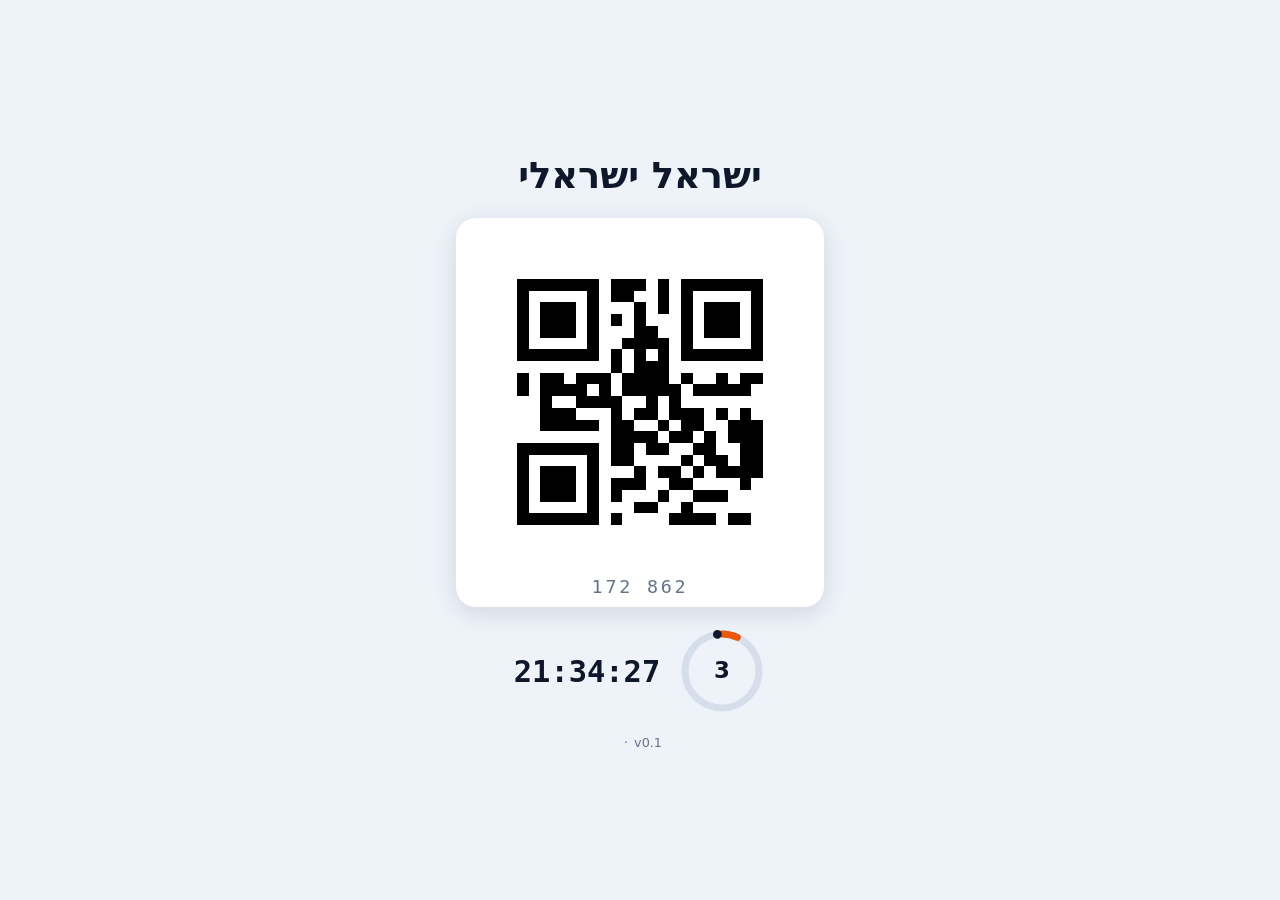
<file: index.html>
<!doctype html>
<html lang="he" dir="rtl">
<head>
  <meta charset="utf-8">
  <meta name="viewport" content="width=device-width, initial-scale=1, viewport-fit=cover">
  <meta http-equiv="Content-Security-Policy" content="default-src 'self'; script-src 'self'; style-src 'self'; img-src 'self' data:; connect-src 'self'; manifest-src 'self'; worker-src 'self'; base-uri 'none'; form-action 'none'; object-src 'none'">
  <meta name="referrer" content="no-referrer">
  <meta name="theme-color" content="#1d4ed8">
  <meta name="apple-mobile-web-app-capable" content="yes">
  <meta name="mobile-web-app-capable" content="yes">
  <meta name="apple-mobile-web-app-title" content="תעודת תלמיד">
  <title>תעודת תלמיד</title>
  <link rel="manifest" href="manifest.webmanifest">
  <link rel="icon" href="icons/icon-192.png" type="image/png">
  <link rel="apple-touch-icon" href="icons/apple-touch-icon.png">
  <link rel="stylesheet" href="style.css">
</head>
<body>
  <main class="screen">
    <h1 class="name" id="name"></h1>

    <section class="card" id="card">
      <canvas class="qr" id="qr" role="img" aria-label="ברקוד הזדהות"></canvas>
      <div class="digits" id="digits" aria-live="off"></div>
    </section>

    <section class="live" aria-hidden="true">
      <svg class="ring" viewBox="0 0 100 100">
        <circle class="ring-track" cx="50" cy="50" r="42"></circle>
        <circle class="ring-progress" id="ring-progress" cx="50" cy="50" r="42"></circle>
        <g id="orbit"><circle class="ring-dot" cx="50" cy="8" r="5"></circle></g>
        <text class="ring-secs" id="ring-secs" x="50" y="51"></text>
      </svg>
      <div class="clock" id="clock"></div>
    </section>

    <footer class="footer">
      <span id="version"></span>
      <span class="sep">·</span>
      <span id="offline"></span>
    </footer>
  </main>

  <noscript>יש להפעיל JavaScript כדי להציג את הברקוד.</noscript>

  <script src="version.js"></script>
  <script src="vendor/qrcode.js"></script>
  <script type="module" src="app.js"></script>
</body>
</html>
</file>
<file: style.css>
:root {
  --bg: #eef2f9;
  --ink: #0f172a;
  --muted: #64748b;
  --brand: #1d4ed8;
  --warn: #ea580c;
  --track: #d6deeb;
  --card: #ffffff;
}

* { box-sizing: border-box; }

html, body {
  margin: 0;
  height: 100%;
  background: var(--bg);
  color: var(--ink);
  font-family: system-ui, -apple-system, "Segoe UI", Arial, "Noto Sans Hebrew", sans-serif;
  -webkit-tap-highlight-color: transparent;
  -webkit-user-select: none;
  user-select: none;
}

.screen {
  min-height: 100%;
  display: flex;
  flex-direction: column;
  align-items: center;
  justify-content: center;
  gap: 20px;
  padding: max(20px, env(safe-area-inset-top)) 16px max(16px, env(safe-area-inset-bottom));
}

.name {
  margin: 0;
  font-size: clamp(1.6rem, 7vw, 2.3rem);
  font-weight: 800;
  text-align: center;
  line-height: 1.2;
}

.card {
  background: var(--card);
  border-radius: 20px;
  padding: 14px 14px 10px;
  box-shadow: 0 6px 24px rgba(15, 23, 42, 0.12);
  display: flex;
  flex-direction: column;
  align-items: center;
  gap: 4px;
}

.card.fresh { animation: fresh 0.6s ease-out; }

@keyframes fresh {
  0% { box-shadow: 0 0 0 6px var(--brand); }
  100% { box-shadow: 0 6px 24px rgba(15, 23, 42, 0.12); }
}

.qr {
  display: block;
  width: min(76vw, 340px);
  height: auto;
  aspect-ratio: 1 / 1;
  image-rendering: pixelated;
}

.digits {
  direction: ltr;
  font-family: ui-monospace, "Cascadia Mono", Consolas, monospace;
  font-size: 1.15rem;
  letter-spacing: 0.15em;
  color: var(--muted);
}

.live {
  display: flex;
  align-items: center;
  gap: 18px;
}

.ring { width: 88px; height: 88px; }

.ring-track {
  fill: none;
  stroke: var(--track);
  stroke-width: 8;
}

.ring-progress {
  fill: none;
  stroke: var(--brand);
  stroke-width: 8;
  stroke-linecap: round;
  transform: rotate(-90deg);
  transform-origin: 50px 50px;
}

.ring-dot { fill: var(--ink); }

.ring-secs {
  font-size: 26px;
  font-weight: 700;
  text-anchor: middle;
  dominant-baseline: middle;
  fill: var(--ink);
}

.warn .ring-progress { stroke: var(--warn); }

.clock {
  direction: ltr;
  font-family: ui-monospace, "Cascadia Mono", Consolas, monospace;
  font-size: 1.9rem;
  font-weight: 700;
  font-variant-numeric: tabular-nums;
}

.footer {
  font-size: 0.8rem;
  color: var(--muted);
  display: flex;
  gap: 6px;
}
</file>
